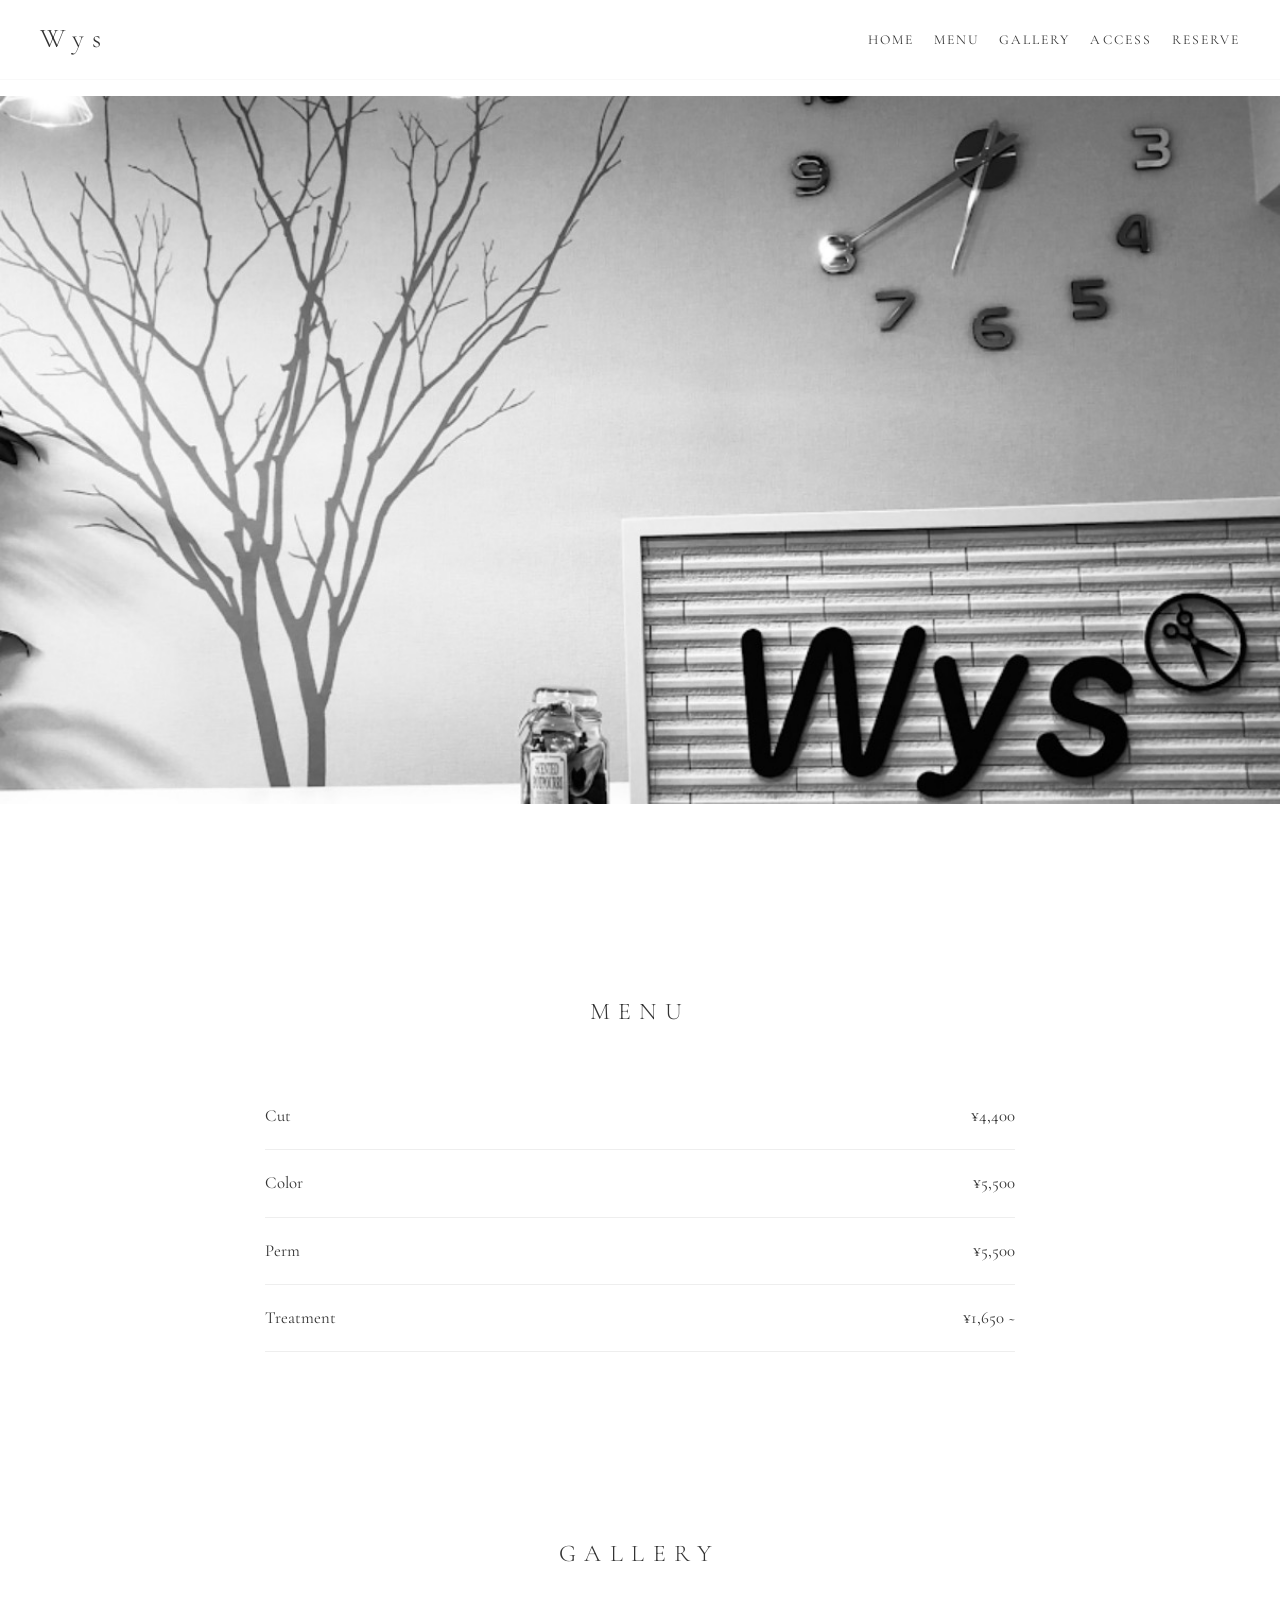
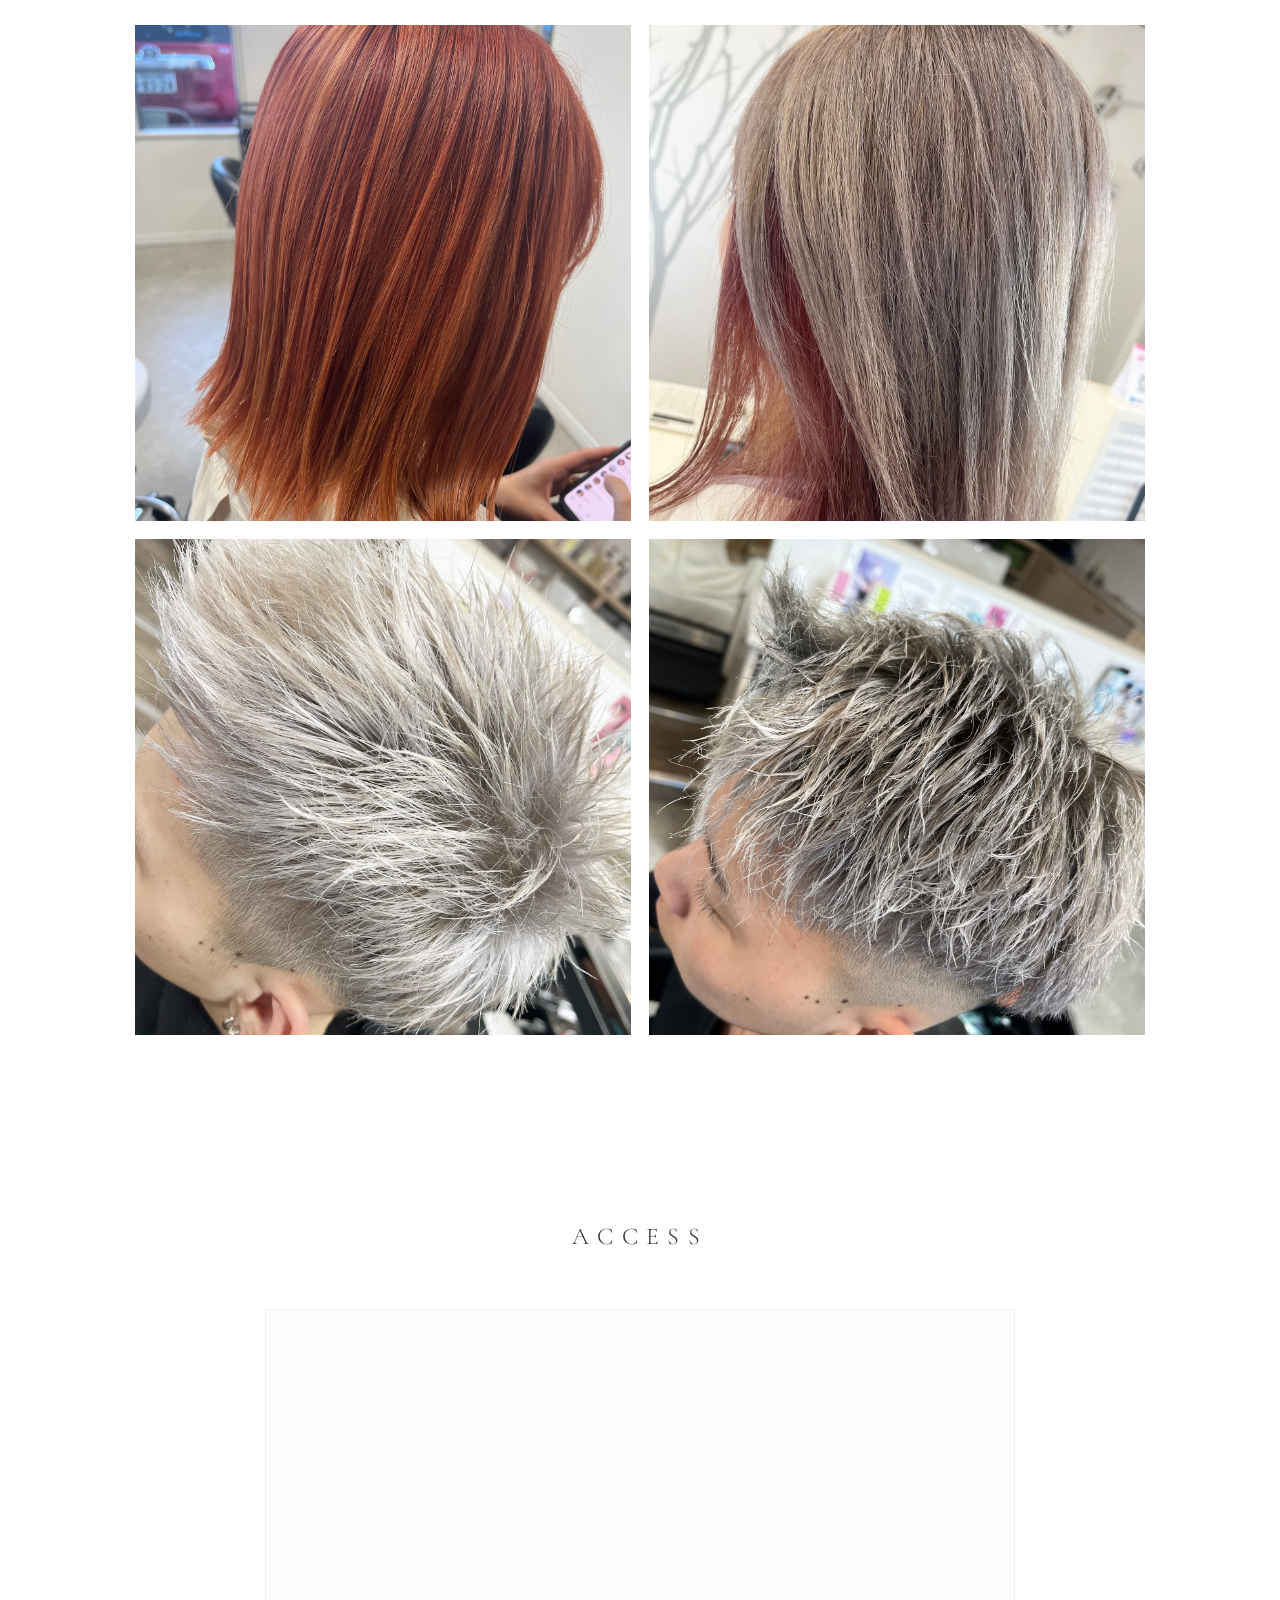
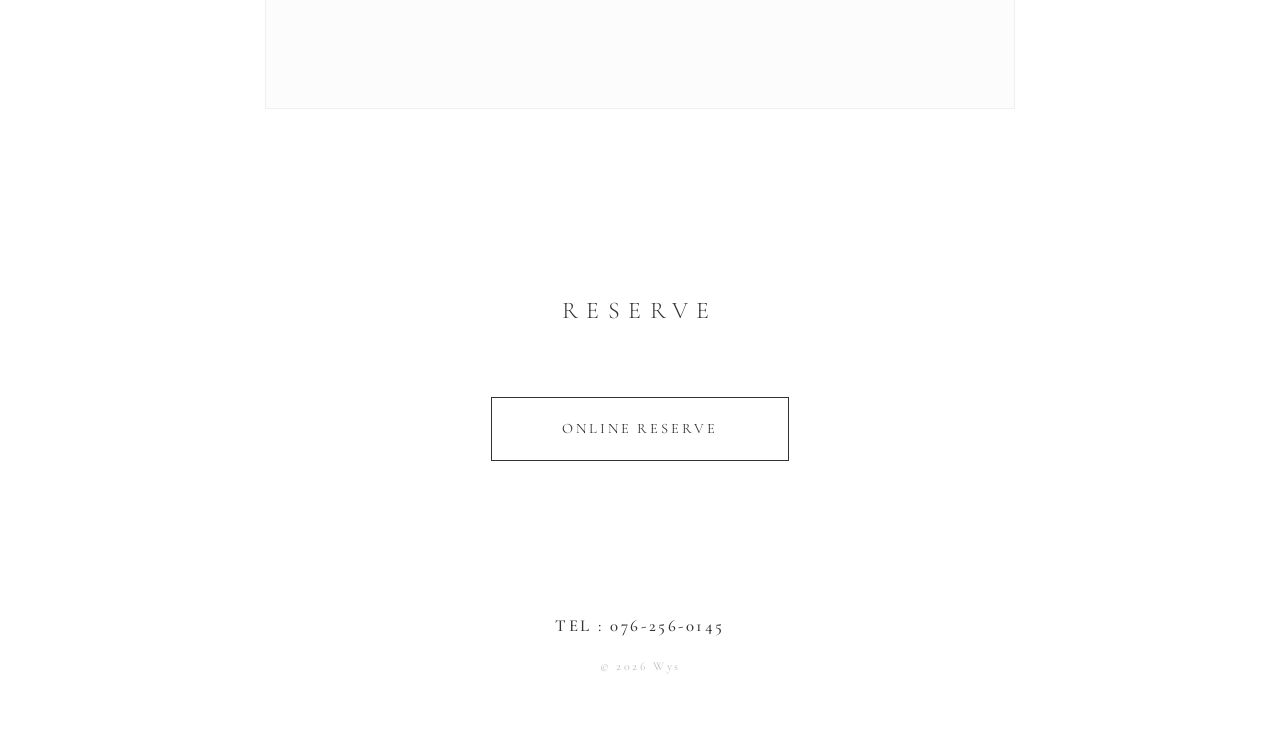
<file: index.html>
<!DOCTYPE html>
<html lang="ja">
<head>
    <meta charset="UTF-8">
    <meta name="viewport" content="width=device-width, initial-scale=1.0">
    <title>Wys | Hair Salon</title>
    <link href="https://fonts.googleapis.com/css2?family=Cormorant+Garamond:wght@300&family=Noto+Sans+JP:wght@300&display=swap" rel="stylesheet">
    <link rel="stylesheet" href="style.css">
</head>
<body>

    <header>
        <div class="header-inner">
            <h1 class="logo">Wys</h1>
            <nav>
                <ul>
                    <li><a href="#home">HOME</a></li>
                    <li><a href="#menu">MENU</a></li>
                    <li><a href="#gallery">GALLERY</a></li>
                    <li><a href="#access">ACCESS</a></li>
                    <li><a href="#reserve">RESERVE</a></li>
                </ul>
            </nav>
        </div>
    </header>

    <main>
        <section id="home" class="hero">
            <div class="hero-image">
                <img src="images/main-visual.jpg" alt="Wys">
            </div>
        </section>

        <section id="menu" class="section">
            <h2 class="section-title">MENU</h2>
            <div class="container">
                <dl class="menu-list">
                    <dt>Cut</dt><dd>¥4,400</dd>
                    <dt>Color</dt><dd>¥5,500</dd>
                    <dt>Perm</dt><dd>¥5,500</dd>
                    <dt>Treatment</dt><dd>¥1,650 ~</dd>
                </dl>
            </div>
        </section>

        <section id="gallery" class="section">
            <h2 class="section-title">GALLERY</h2>
            <div class="gallery-grid">
                <div class="g-item"><img src="images/style1.jpg" alt="Wys Style 1"></div>
                <div class="g-item"><img src="images/style2.jpg" alt="Wys Style 2"></div>
                <div class="g-item"><img src="images/style3.jpg" alt="Wys Style 3"></div>
                <div class="g-item"><img src="images/style4.jpg" alt="Wys Style 4"></div>
            </div>
        </section>

        <section id="access" class="section">
            <h2 class="section-title">ACCESS</h2>
            <div class="container">
                <div class="map-area">
                    <iframe src="https://www.google.com/maps/embed?pb=!1m18!1m12!1m3!1d988.2828588211678!2d136.62929129997522!3d36.60327913810577!2m3!1f0!2f0!3f0!3m2!1i1024!2i768!4f13.1!3m3!1m2!1s0x5ff9cdb1f380f823%3A0x5fd525300e2ebc56!2sWys!5e0!3m2!1sja!2sjp!4v1778840230287!5m2!1sja!2sjp" width="600" height="450" style="border:0;" allowfullscreen="" loading="lazy" referrerpolicy="no-referrer-when-downgrade"></iframe>
                </div>
            </div>
        </section>

        <section id="reserve" class="section">
            <h2 class="section-title">RESERVE</h2>
            <div class="container">
                <a href="https://tol-app.jp/s/k8ukpl6xso61v6olhwl2" class="reserve-button" target="_blank" rel="noopener noreferrer">
                    ONLINE RESERVE
                </a>
            </div>
        </section>
    </main>

    <footer>
        <p class="footer-tel">TEL : 076-256-0145</p>
        <p class="copyright">© 2026 Wys</p>
    </footer>

</body>
</html>
</file>
<file: style.css>
/* --- 1. 基本設定 --- */
* {
    margin: 0;
    padding: 0;
    box-sizing: border-box;
}

html {
    scroll-behavior: smooth;
}

body {
    font-family: 'Cormorant Garamond', 'Noto Sans JP', serif;
    color: #333;
    font-size: 16px; 
    line-height: 1.8;
    background-color: #fff;
    -webkit-font-smoothing: antialiased;
}

/* --- 2. ヘッダー --- */
header {
    position: fixed;
    top: 0;
    left: 0;
    width: 100%;
    z-index: 1000;
    padding: 15px 40px;
    background: rgba(255, 255, 255, 0.9);
    border-bottom: 1px solid #f9f9f9;
}

.header-inner {
    display: flex;
    justify-content: space-between;
    align-items: center;
}

.logo {
    font-size: 1.7rem;
    font-weight: 300;
    letter-spacing: 0.3em;
}

nav ul {
    display: flex;
    list-style: none;
}

nav ul li {
    margin-left: 20px;
}

nav ul li a {
    text-decoration: none;
    color: #333;
    font-size: 0.85rem;
    letter-spacing: 0.15em;
    transition: opacity 0.3s;
}

nav ul li a:hover {
    opacity: 0.5;
}

/* --- 3. Home (Hero) --- */
.hero {
    width: 100%;
    height: 100vh;
    overflow: hidden;
    background-color: #fff;
    display: flex;
    align-items: center;
    justify-content: center;
}

.hero-image {
    width: 100%;
    height: 100%;
}

.hero-image img {
    width: 100%;
    height: 100%;
    object-fit: contain;
    display: block;
}

/* --- 4. 共通セクション設定 --- */
.section {
    padding: 90px 20px;
    max-width: 1050px;
    margin: 0 auto;
}

.section-title {
    font-size: 1.5rem;
    font-weight: 300;
    letter-spacing: 0.35em;
    text-align: center;
    margin-bottom: 50px;
}

.container {
    max-width: 750px;
    margin: 0 auto;
    text-align: center;
}

/* --- 5. Menu --- */
.menu-list {
    display: flex;
    flex-wrap: wrap;
    justify-content: space-between;
    font-size: 1.05rem;
}

.menu-list dt {
    width: 70%;
    text-align: left;
    padding: 18px 0;
    border-bottom: 1px solid #eee;
}

.menu-list dd {
    width: 30%;
    text-align: right;
    padding: 18px 0;
    border-bottom: 1px solid #eee;
}

/* --- 6. Gallery (PCもスマホも2×2に固定) --- */
.gallery-grid {
    display: grid;
    grid-template-columns: repeat(2, 1fr);
    gap: 18px;
}

.g-item {
    width: 100%;
    background-color: #f7f7f7;
}

.g-item img {
    width: 100%;
    height: auto;
    aspect-ratio: 1 / 1;
    object-fit: cover;
    display: block;
    image-rendering: -webkit-optimize-contrast;
    image-rendering: crisp-edges;
}

/* --- 7. Access & Reserve --- */
.map-area {
    width: 100%;
    height: 400px;
    background-color: #fcfcfc;
    border: 1px solid #f0f0f0;
    margin-top: 25px;
    overflow: hidden;
}

.map-area iframe {
    width: 100% !important;
    height: 100% !important;
    border: none;
}

.reserve-button {
    display: inline-block;
    padding: 18px 70px;
    border: 1px solid #333;
    color: #333;
    text-decoration: none;
    font-size: 0.9rem;
    letter-spacing: 0.2em;
    transition: all 0.4s ease;
    margin-top: 15px;
}

.reserve-button:hover {
    background-color: #333;
    color: #fff;
}

/* --- 8. Footer (最下部・電話番号デザイン) --- */
footer {
    padding: 60px 0;
    text-align: center;
    background-color: #fff;
}

.footer-tel {
    font-size: 1.05rem;
    font-weight: 500;
    letter-spacing: 0.15em;
    color: #333;
    margin-bottom: 15px;
}

.copyright {
    font-size: 0.75rem;
    letter-spacing: 0.2em;
    color: #bbb;
}

/* --- 9. スマホ対応 --- */
@media (max-width: 768px) {
    body {
        font-size: 15px;
    }

    header {
        padding: 15px 20px;
    }

    .logo {
        font-size: 1.1rem;
        letter-spacing: 0.1em;
        /* スマホの大文字強制を完全に打ち消して最優先します */
        text-transform: none !important;
    }

    nav ul li {
        margin-left: 8px;
    }

    nav ul li a {
        font-size: 0.6rem;
    }
    
    .hero {
        height: auto;
        padding-top: 60px;
    }
    .hero-image, .hero-image img {
        height: auto;
    }

    .section {
        padding: 30px 20px;
    }

    .section-title {
        font-size: 1.1rem;
        margin-bottom: 20px;
    }

    .menu-list {
        font-size: 0.9rem;
    }

    .gallery-grid {
        grid-template-columns: repeat(2, 1fr);
        gap: 10px;
    }

    .map-area {
        height: 300px;
    }
    
    .reserve-button {
        width: 100%;
        padding: 15px 0;
        font-size: 0.8rem;
    }

    footer {
        padding: 40px 0;
    }
    
    .footer-tel {
        font-size: 0.9rem;
    }
}
</file>
